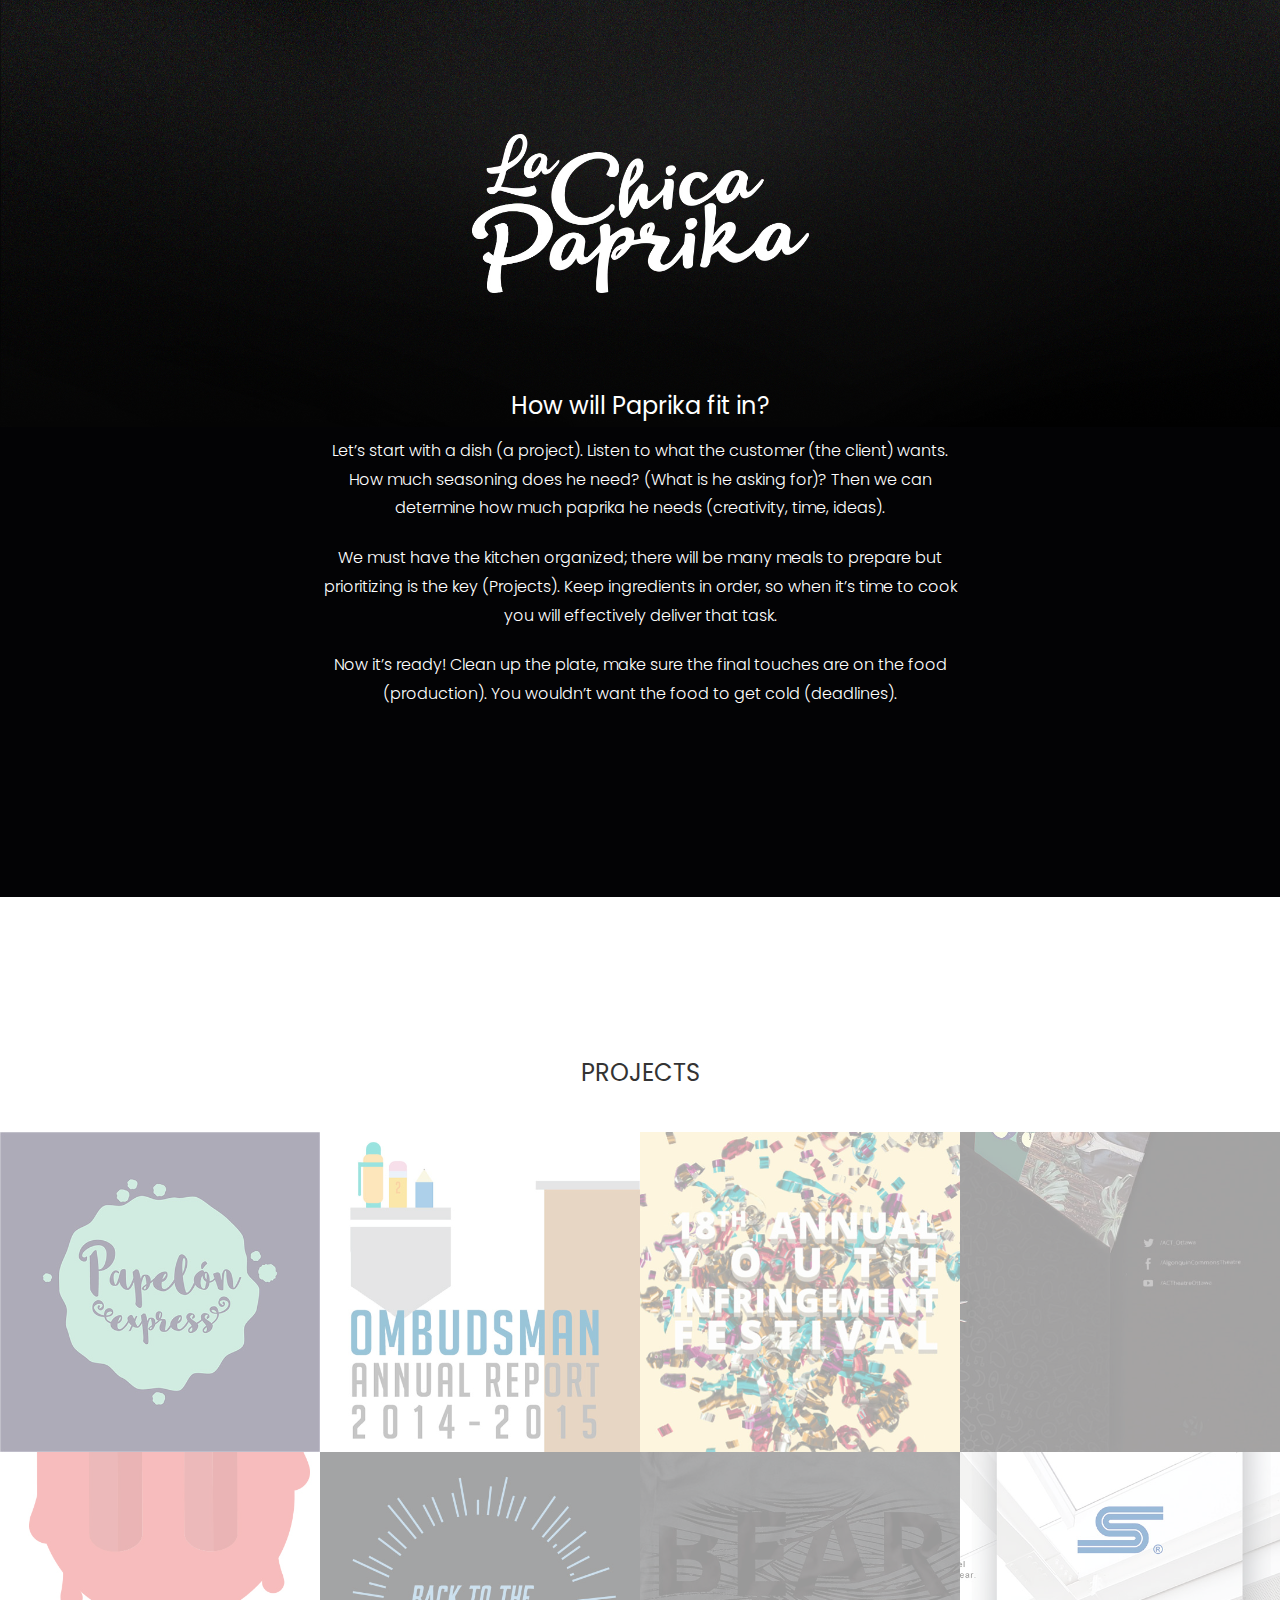
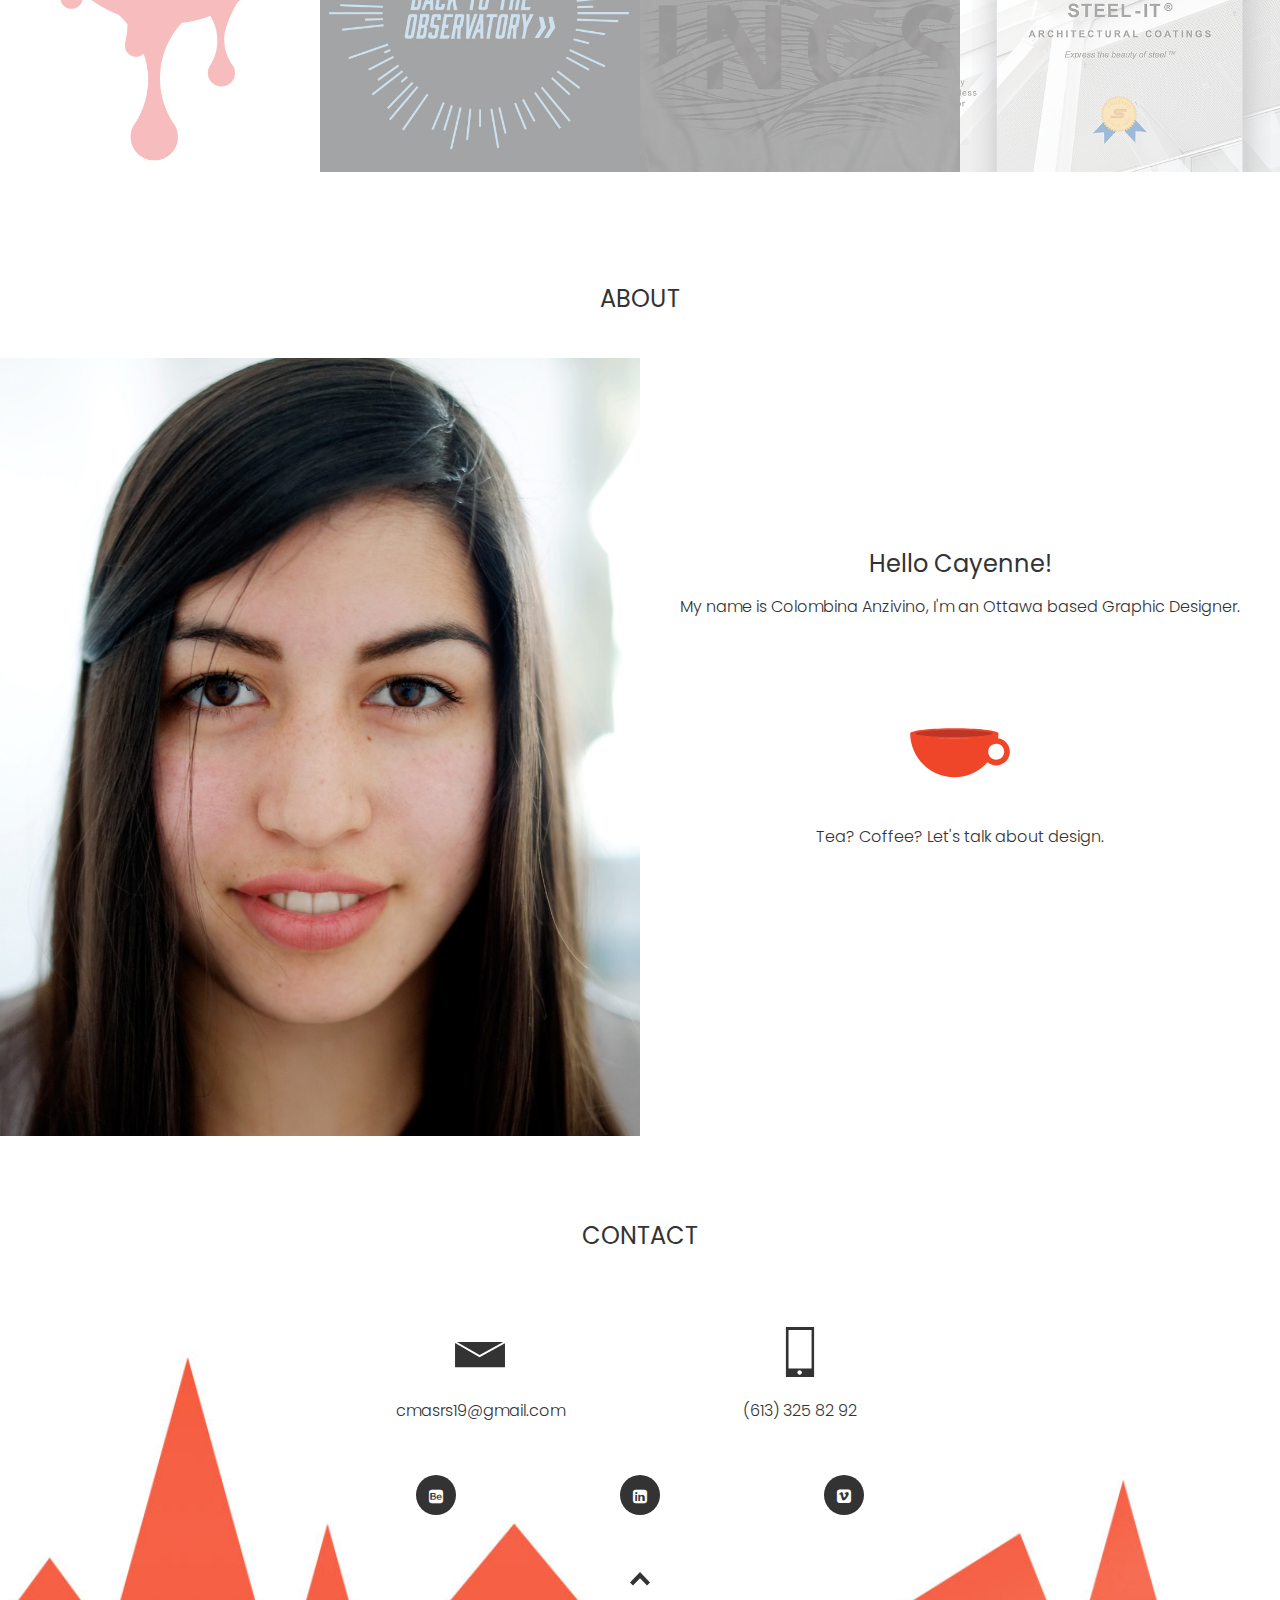
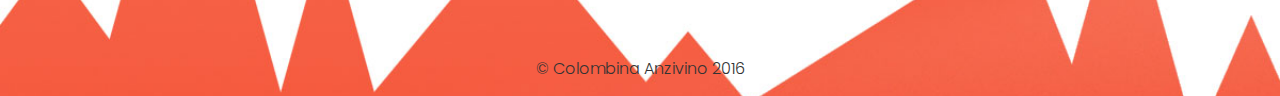
<file: index.html>
<!DOCTYPE html>
<html lang="en-ca">
<head>
	<meta charset="utf-8">
	<title>Colombina Anzivino · creative thinker Graphic Designer · Ottawa, Canada</title>
    <link href="http://netdna.bootstrapcdn.com/font-awesome/4.2.0/css/font-awesome.css" rel="stylesheet">
    <link href="css/grid.css" rel="stylesheet">
    <link href="css/typography.css" rel="stylesheet">
	<link href="css/main.css" rel="stylesheet">
    <meta name="handheldfriednly" content="true">
    <meta name="mobileoptimized" content="240">
    <meta name="viewport" content="width=device-width,initial-scale=1">
    <link href='https://fonts.googleapis.com/css?family=Poppins:400,500,600,700,300' rel='stylesheet' type='text/css'>
    <link rel="shotcut icon" href="favicon.ico">
    <link rel="shortcut icon" href="/favicon.ico" type="image/x-icon" />
<link rel="apple-touch-icon" href="/apple-touch-icon.png" />
<link rel="apple-touch-icon" sizes="57x57" href="iconified/apple-touch-icon-57x57.png" />
<link rel="apple-touch-icon" sizes="72x72" href="iconified/apple-touch-icon-72x72.png" />
<link rel="apple-touch-icon" sizes="76x76" href="iconified/apple-touch-icon-76x76.png" />
<link rel="apple-touch-icon" sizes="114x114" href="iconified/apple-touch-icon-114x114.png" />
<link rel="apple-touch-icon" sizes="120x120" href="iconified/apple-touch-icon-120x120.png" />
<link rel="apple-touch-icon" sizes="144x144" href="iconified/apple-touch-icon-144x144.png" />
<link rel="apple-touch-icon" sizes="152x152" href="iconified/apple-touch-icon-152x152.png" />
    <meta name="description" content="put in description">
    <!-- Facebook meta tags, and pinterest-->
    <meta property="og:type" content="article">
    <meta property="og:title" content="Colombina Anzivino · Creative Thinker Graphic Designer">
    <meta property="og:description" content="copy description">
    <meta property="og:site_name" content="Colombina Anzivino">
    <meta property="og:url" content="http://martinecormier.ca">
    <meta property="og:image" content="http://colombinaanzivino.ca/img/   add images can put up to 5">
    <meta property="og:image" content="http://colombinaanzivino.ca/img/">
    <meta property="og:image" content="http://colombinaanzivino.ca/img/">
    <meta property="og:image" content="http://colombinaanzivino.ca/img/">
    <meta property="og:image" content="http://colombinaanzivino.ca/img/">
    
     <!-- Twitter meta tags-->
    <meta name="twitter:card" content="gallery">
    <meta name="twitter:title" content="Colombina Anzivino · Creative Thinker ·s Graphic Designer">
    <meta name="twitter:url" content="http://colombinaanzivino.ca">
    <meta name="twitter:description" content="copy description">
    <meta name="twitter:image0" content="url">
    <meta name="twitter:image1" content="">
    <meta name="twitter:image2" content="">
    <meta name="twitter:image3" content="">
</head>
<body>
<header>  
    <section id="top" class="top-nav">
    <div class="nav-bar">
        <h1 class="logo-title"><img class="logo" src="img/logo-2.svg" alt="logo"></h1>
    
        <a href="img/toggle.png" class="nav-btn"> MENU</a>
    
        <nav class="nav nav-top" data-state="collapsed">
            <ul> 
                <li><a href="#content-2">PROJECTS</a></li>
                <li><a href="#content-1">ABOUT</a></li>
                <li><a href="#content-3">CONTACT</a></li>
            </ul>
        </nav>
    </div>
    
    <div class="nav-larg">
        <h1 class="logo-title-2"><img class="logo-2" src="img/logo-2.svg" alt="logo"></h1>
    
        <nav class="nav-2">
            <ul>
                <li><a class="fancy-link ease-all" href="#content-2">PROJECTS</a></li>
                <li><a class="fancy-link ease-all" href="#content-1">ABOUT</a></li>
                <li><a class="fancy-link ease-all" href="#content-3">CONTACT</a></li>
            </ul>
        </nav>
    </div>
    </section>
</header>
    
         <img class="lachickaimg" src="img/banner-paprika.jpg"> 
    <div class="lachicka"> 
        <br>
        <h3>How will Paprika fit in?</h3>
            <p>Let’s start with a dish (a project). Listen to what the customer (the client) wants. How much seasoning does he need? (What is he asking for)? Then we can determine how much paprika he needs (creativity, time, ideas).</p>
            <p>We must have the kitchen organized; there will be many meals to prepare but prioritizing is the key (Projects). Keep ingredients in order, so when it’s time to cook you will effectively deliver that task.</p> 
            <p>Now it’s ready! Clean up the plate, make sure the final touches are on the food (production).  You wouldn’t want the food to get cold (deadlines).</p>
        <br>
    </div>  
    
    
    <section class="sec-2">
        <h2 id="content-2">PROJECTS</h2>
        
        <div class="grid gallery pro-1">
	       
            <div class="unit unit-s-1 unit-m-1-2 unit-l-1-4">
		      <a href="#img1"><img class="img-flex" src="img/img-1.jpg" alt=""></a>
                <article id="img1">
                <figure>
				    <a href="#img2"><img class="img-flex img" src="img/imgin-1.jpg" alt=""></a>
                </figure>
                <nav>
				    <a class="close" href="#close">Close</a>
                </nav>
               </article>
	       </div>
    
	       <div class="unit unit-s-1 unit-m-1-2 unit-l-1-4">
		      <a href="#img2"><img class="img-flex" src="img/img-2.jpg" alt=""></a>
                <article id="img2">
                <figure>
				    <a href="#img3"><img class="img-flex img" src="img/imgin-2.jpg" alt=""></a>
				    <figcaption>Ombudsman</figcaption>
                </figure>
                <nav>
				    <a class="close" href="#close">Close</a>
                </nav>
                </article>
	       </div>
	       <div class="unit unit-s-1 unit-m-1-2 unit-l-1-4">
		      <a href="#img3"><img class="img-flex" src="img/img-3.jpg" alt=""></a>
                <article id="img3">
                <figure>
				    <a href="#img4"><img class="img-flex img" src="img/imgin-3.jpg" alt=""></a>
				    <figcaption>Ombudsman</figcaption>
                </figure>
                <nav>
				    <a class="close" href="#close">Close</a>
                </nav>
                </article>
	       </div>
            
	   <div class="unit unit-s-1 unit-m-1-2 unit-l-1-4">
		  <a href="#img4"><img class="img-flex" src="img/img-4.jpg" alt=""></a>
            <article id="img4">
                <figure>
				    <a href="#img5"><img class="img-flex img" src="img/imgin-4.jpg" alt=""></a>
				    <figcaption>Ombudsman</figcaption>
                </figure>
            <nav>
				<a class="close" href="#close">Close</a>
            </nav>
        </article>
	</div>
    
    <div class="unit unit-s-1 unit-m-1-2 unit-l-1-4">
		<a href="#img5"><img class="img-flex" src="img/img-5.jpg" alt=""></a>
        <article id="img5">
            <figure>
				<a href="#img6"><img class="img-flex img" src="img/imgin-5.jpg" alt=""></a>
            </figure>
            <nav>
				<a class="close" href="#close">Close</a>
            </nav>
        </article>
	</div>
    
    <div class="unit unit-s-1 unit-m-1-2 unit-l-1-4">
		<a href="#img6"><img class="img-flex" src="img/img-6.jpg" alt=""></a>
        <article id="img6">
            <figure>
				<a href="#img7"><img class="img-flex img" src="img/imgin-6.jpg" alt=""></a>
            </figure>
            <nav>
				<a class="close" href="#close">Close</a>
            </nav>
        </article>
	</div>
    
    <div class="unit unit-s-1 unit-m-1-2 unit-l-1-4">
		<a href="#img7"><img class="img-flex" src="img/img-7.jpg" alt=""></a>
        <article id="img7">
            <figure>
				<a href="#img8"><img class="img-flex img" src="img/imgin-7.jpg" alt=""></a>
            </figure>
            <nav>
				<a class="close" href="#close">Close</a>
            </nav>
        </article>
	</div>
    
    <div class="unit unit-s-1 unit-m-1-2 unit-l-1-4">
		<a href="#img8"><img class="img-flex" src="img/img-8.jpg" alt=""></a>
        <article id="img8">
            <figure>
				<a href="#img9"><img class="img-flex img" src="img/imgin-8.jpg" alt=""></a>
            </figure>
            <nav>
				<a class="close" href="#close">Close</a>
            </nav>
        </article>
	</div>
</div>
    </section>
    <section class="sec-1" id="content-1">
       <h2>ABOUT</h2>
        <div class="grid"> 
        <div class="unit unit-s-1 unit-m-1-2 unit-l-1-2 photo-section">
       <img src="img/portrait-2.jpg">
       </div>
        <div class="unit unit-s-1 unit-m-1-2 unit-l-1-2 vertical-align">
            <h3>Hello Cayenne!</h3> 
                <p class="text-section">My name is Colombina Anzivino, I'm an Ottawa based Graphic Designer.</p>
            <div class="coffee-sec center">
                <img class="icon-cup" src="img/cup-coffe.svg" alt="coffe cup">
                <p class="text-2">Tea? Coffee? Let's talk about design.</p>
            </div>
        </div> 
        </div>    

    </section>
    
    <section class="sec-3">
        <h2 class="center" id="content-3">CONTACT</h2>
        
        <div class="contact-sec grid">
            <div class="unit unit-s-1 unit-m-1-2 center">
                <img class="icon-set center" src="img/mail.svg" alt="e-mail icon">
                <p class="center">cmasrs19@gmail.com</p>
            </div>
            
            <div class="unit unit-s-1 unit-m-1-2 center">
                <img class="icon-set grid center" src="img/phone.svg" alt="phone icon">
                <p class="center">(613) 325 82 92</p>
            </div>
        </div>
        
        <div class="social-sec">
            
			<ul class="social">
				<li>
					<a class="ease-all" href="https://www.behance.net/anzivino">
						<i class="fa fa-behance-square"></i>
						<span class="hide-text">Behance</span>
					</a>
				</li>
				
				<li>
					<a class="ease-all" href="https://www.linkedin.com/colombinaanzivino">
						<i class="fa fa-linkedin-square"></i>
						<span class="hide-text">Linked in</span>
					</a>
				</li>
				
				<li>
					<a class="ease-all" href="http://www.vimeo.com/anzivinocolombina">
						<i class="fa fa-vimeo-square"></i>
						<span class="hide-text">Vimeo</span>
					</a>
				</li>
			</ul>
		</div>
        
        <div class="arrow">
            <a href="#top"><img class="icon-arrow" src="img/back-top.svg" alt="arrow"></a>
        </div>
        
        <footer>
            <p>© Colombina Anzivino 2016</p>
        </footer>
        
    </section>

</script>   
<script src="http://code.jquery.com/jquery-2.1.1.min.js"></script>
<script src="js/waypoints.min.js"></script>
<script src="js/main.js"></script>
<script>$('.unit a').click(function(){ $('body').css('overflow', 'hidden')});
$('.close').click(function(){ $('body').css('overflow', 'visible')});</script>  
<script>$(window).scroll(function(){
      if($(window).scrollTop()>850){
         $(".top-nav").fadeIn();
      }else{
         $(".top-nav").fadeOut();
      }

});</script>    
</body>
</html>
</file>
<file: css/grid.css>
.grid {
  margin: 0;
  padding: 0;
  letter-spacing: -0.31em;
  text-rendering: optimizespeed;
  display: -webkit-flex;
  -webkit-flex-flow: row wrap;
  display: -ms-flexbox;
  -ms-flex-flow: row wrap;
}

.grid-bottom {
  -webkit-align-items: flex-end;
  -ms-align-items: flex-end;
}

.opera-only :-o-prefocus, .grid {
  word-spacing: -0.43em;
}

.unit {
  letter-spacing: normal;
  text-rendering: auto;
  vertical-align: top;
  word-spacing: normal;
  display: inline-block;
  visibility: visible;
}

.grid-bottom .unit {
  vertical-align: bottom;
}

.unit-s-hidden {
  display: none;
  visibility: hidden;
}

.unit-s-1 {
  display: block;
  visibility: visible;
  width: 100%;
}

.unit-offset-s-0 {
  margin-left: 0;
}

.unit-s-1-2 {
  width: 50.0000%;
}

.unit-offset-s-1-2 {
  margin-left: 50.0000%;
}

.unit-s-1-3 {
  width: 33.3333%;
}

.unit-offset-s-1-3 {
  margin-left: 33.3333%;
}

.unit-s-2-3 {
  width: 66.6667%;
}

.unit-offset-s-2-3 {
  margin-left: 66.6667%;
}

.unit-s-1-2,.unit-s-1-3,.unit-s-2-3 {
  display: inline-block;
  visibility: visible;
}

@media only screen and (min-width: 30em) {

.unit-m-hidden {
  display: none;
  visibility: hidden;
}

.unit-m-1 {
  display: block;
  visibility: visible;
  width: 100%;
}

.unit-offset-m-0 {
  margin-left: 0;
}

.unit-m-1-2 {
  width: 50.0000%;
}

.unit-offset-m-1-2 {
  margin-left: 50.0000%;
}

.unit-m-1-3 {
  width: 33.3333%;
}

.unit-offset-m-1-3 {
  margin-left: 33.3333%;
}

.unit-m-2-3 {
  width: 66.6667%;
}

.unit-offset-m-2-3 {
  margin-left: 66.6667%;
}

.unit-m-1-4 {
  width: 25.0000%;
}

.unit-offset-m-1-4 {
  margin-left: 25.0000%;
}

.unit-m-3-4 {
  width: 75.0000%;
}

.unit-offset-m-3-4 {
  margin-left: 75.0000%;
}

.unit-m-1-2,.unit-m-1-3,.unit-m-2-3,.unit-m-1-4,.unit-m-3-4 {
  display: inline-block;
  visibility: visible;
}

}

@media only screen and (min-width: 50em) {

.unit-l-hidden {
  display: none;
  visibility: hidden;
}

.unit-l-1 {
  display: block;
  visibility: visible;
  width: 100%;
}

.unit-offset-l-0 {
  margin-left: 0;
}

.unit-l-1-2 {
  width: 50.0000%;
}

.unit-offset-l-1-2 {
  margin-left: 50.0000%;
}

.unit-l-1-3 {
  width: 33.3333%;
}

.unit-offset-l-1-3 {
  margin-left: 33.3333%;
}

.unit-l-2-3 {
  width: 66.6667%;
}

.unit-offset-l-2-3 {
  margin-left: 66.6667%;
}

.unit-l-1-4 {
  width: 25.0000%;
}

.unit-offset-l-1-4 {
  margin-left: 25.0000%;
}

.unit-l-3-4 {
  width: 75.0000%;
}

.unit-offset-l-3-4 {
  margin-left: 75.0000%;
}

.unit-l-1-5 {
  width: 20.0000%;
}

.unit-offset-l-1-5 {
  margin-left: 20.0000%;
}

.unit-l-2-5 {
  width: 40.0000%;
}

.unit-offset-l-2-5 {
  margin-left: 40.0000%;
}

.unit-l-3-5 {
  width: 60.0000%;
}

.unit-offset-l-3-5 {
  margin-left: 60.0000%;
}

.unit-l-4-5 {
  width: 80.0000%;
}

.unit-offset-l-4-5 {
  margin-left: 80.0000%;
}

.unit-l-1-6 {
  width: 16.6667%;
}

.unit-offset-l-1-6 {
  margin-left: 16.6667%;
}

.unit-l-5-6 {
  width: 83.3333%;
}

.unit-offset-l-5-6 {
  margin-left: 83.3333%;
}

.unit-l-1-2,.unit-l-1-3,.unit-l-2-3,.unit-l-1-4,.unit-l-3-4,.unit-l-1-5,.unit-l-2-5,.unit-l-3-5,.unit-l-4-5,.unit-l-1-6,.unit-l-5-6 {
  display: inline-block;
  visibility: visible;
}

}
</file>
<file: css/typography.css>
html {font-size: 1em;}

body {
  background-color: white;
  font-family:'poppins', sans-serif; 
  font-weight: 300;
  line-height: 1.45;
  color: #333;
}

p {margin-bottom: 1.3em;}

h1, h2, h3, h4 {
    font-family:'poppins', sans-serif; 
    margin: 1.414em 0 0.5em;
    font-weight: 400;
    line-height: 1.2;
    color: #333;
}

h1 {
  margin-top: 0;
}
h3 {font-size: 1.5em;
    margin:0;}

h4 {font-size: 1.414em;}

small, .font_small {font-size: 0.707em;}

.center{
    
    text-align: center;
}
</file>
<file: css/main.css>
@-moz-viewport { width: device-width; scale: 1;}
@-ms-viewport { width: device-width; scale: 1;}
@-o-viewport { width: device-width; scale: 1;}
@-webkit-viewport { width: device-width; scale: 1;}
@viewport { width: device-width; scale: 1;}

html {
    -moz-text-size-adjust: 100%;
    -ms-text-size-adjust: 100%;
    -webkit-text-size-adjust: 100%;
    text-size-adjust: 100%;   
}

body {
    font-family: 'poppins', sans-serif;
    margin: 0;
    padding: 0;
}

p {
    font-family: 'poppins', sans-serif;
}

.top-nav{
 display:none;   
}

.lachicka{
 background-color: #030305;
 height: 100%; 
padding-bottom: 9rem;    
margin-top: -6rem;    
 color: #fff;    
}

.lachicka h3{
padding-top: 2rem;    
 text-align: center; 
 color: #fff; 
 font-size: 1.5rem;  
}

.lachicka p{
 font-size: 1rem;
 line-height: 1.8;    
 text-align: center;
 padding-left: 25%;
 padding-right: 25%;     
    
}

.logo {
    width: 50%; 
}

img {
	width: 100%;
}

.hide-text {
    text-indent: 100%;
    white-space: nowrap;
    overflow: hidden;
}


.nav-btn,
.nav-btn:link,
.nav-btn:visited{
    margin-top: -1.4rem;
    text-align: right;
	position: absolute;
	right: 20%;
    text-decoration: none;
    color: black;
    font-weight: 500;
    
}

.nav a,
.nav a:link,
.nav a:visited{
    display: block;
	padding: 1rem;
	text-align: center;
	color: #333;
    top:0%;
	text-decoration: none;
}

.nav-top{
    max-height: 0;
    -moz-transition: all 250ms linear;
    -o-transition: all 250ms linear;
    -webkit-transition: all 250ms linear;
    transition: all 250ms linear;
    overflow:hidden;
}

.nav-top[data-state="expanded"]{
    max-height: 50rem;
}

.fancy-link,
.fancy-link:link,
.fancy-link:visited{
	color: #333;
	text-decoration: none;
    font-weight: 500;
}

.fancy-link:hover,
.fancy-link:focus{
	color:#333;
	border-bottom: 3px solid #ef4628;
}
	
ul,li{
    list-style-type: none;
    padding: 0;
    margin: 0;
}

.nav-bar{
    position: fixed;
    margin: 0; 
    padding: 1rem;
    background-color: #fff;
    display: block;
    z-index: 30000;
    width: 100%;
}

.nav-larg{
    display: none;
    background-color: #fff;
    width: 100%;
    text-align: right;
    position: fixed;
    z-index: 1000;
    margin-top: 0;
    font-size: 1rem;
}

.logo-2{
    max-width: 25rem;
}

@media only screen and (min-width:56em){
    .nav-bar{
        display: none;
    }

    .nav-larg{
        display: inline-block;
    }
    
    ul,li{
        list-style-type: none;
        padding: 0;
        margin: 0;
        display: inline-block;
    }
    
    .logo-title-2{
        float: left;
        padding: 2rem;
    }
    
    .nav-2 a,
    .nav-2 a:link,
    .nav-2 a:visited{
        display: block;
        margin: 2rem;
        text-align: center;
        color: #333;
        text-decoration: none;
    }
    
    .nav-2 ul{
     padding-top: 0.8rem;   
    }

    
    h1{
        font-size: 0;
    }
    
}

.logo-title{
 font-size: 1rem;   
}

.sec-1{
    text-align: center;
    padding-top: 2rem;
    width: 100%;
}

#content-1{
    margin: 0; 
}

.text-section{
 padding: 0 1.5rem 0 1.5rem ;   
}

.vertical-align{
margin-top: 15%;   
}

#content-1 h2{
 padding: 3rem 0 2rem 0;   
}

.img-about{
    margin-top: 2rem;
}

.text-2{
    margin-bottom: 2rem;
    text-align: center;
}

.info-1 p{
    text-align: left;
    margin-top: 4rem;
    margin-bottom: 4rem;
}

.icon-cup{
    width: 100px;
    padding-top: 4rem;
 
}

.icon-cup-2{
    width: 15rem;
    margin-top: 2rem;
}

.coffee-sec h2{
    margin-top: 2rem;
    font-size: 5rem;
    
}

.page{
    height: 100vh;
    width: 100%;
}

.not-found-btn{
    padding: 0.3em;
    text-align: center;
    color: #f55638;
    border: solid 2px #f55638;
    width: 160px;
    margin: 0 auto;
    border-radius: 40px;
}

.not-found-btn a,
.not-found-btn a:link,
.not-found-btn a:visited{
    color: #f55638;
    text-decoration: none;
}

.icon{
    width: 50%;
}

.info-1{
    margin: .5rem;
}

.info-1 h3{
    margin-top: 5rem;
}

.icon-arrow{
    width: 20px;
}

@media only screen and (min-width:20.375em){
    
    .logo{

    }

}


@media only screen and (min-width:62em){
    
    
    .img-about{
        
        width: 50%;
        float: left;
    
    }
    
}

/*PORTFOLIO*/

.sec-2{
    text-align: center;
	overflow: hidden;
}

#content-2{
    padding: 8rem 0 2rem 0;
    
}

ol,ul {
	list-style:none;
}

.arrow{
    text-align: center;  
    padding-top: 2rem;
    padding-bottom: 2rem;
}

.coffee-sec{
 
}

.img{
        max-width: 80%;
        margin: 10rem 2rem 0 2rem;
    }

/*------*/

.img-flex {
	display: block;
	width: 100%;
}

figure {
    margin: 0;
}

pro-1 {
    list-style: none;
    padding: 0;
}

a img {
    border: none;
}

.gallery {
	margin: 0;
    padding: 0;
}

.gallery:after {
    content: "";
    display: block;
    clear: both;
}

.gallery div {
    
}

.gallery div > a {
    max-height: 30rem;
	-webkit-transition: .5s;
    position: relative;
}

.gallery div > a img {
    max-width: 100%;
    -webkit-transition: .5s;
}

.gallery div > a:hover {
    z-index: 1;
}

.gallery article {
    width: 0;
    height: 0;
    overflow: scroll;
    position: fixed;
}

.gallery article:target {
    width: 100%;
    height: 100%;
    text-align: center;
    background: #fff;
    z-index: 1000;
     top: 0px;
    left: 0px;
}


.gallery article img {
    opacity: 0;
    -webkit-transition: .7s;
}

.gallery img {
    opacity: 1.0;
}

.gallery img:hover{
 opacity: 1.0;   
}


article .close {
    position: absolute;
    font-weight: 500;
    left: 50%;
    top: 100px;
    margin-left: -50px;
    width: 100px;
    color: #000;
    text-decoration: none;
    padding: 6px 6px 6px 0;
    text-transform: uppercase;
    -webkit-transition: .5s;
}


article .close:hover {
    color: #f55638;
}

@media only screen and (min-width:37em){

.gallery img {
    opacity: 0.4;
}

.gallery img:hover{
 opacity: 1.0;   
}
    .img{
        width: 50%;
        /*margin: 10rem 8rem 0 8rem;*/
    }
    
     .img-about {
        width: 50%;
        padding-bottom: 2rem;
        float: left;
        
    }
    
    .gallery article:target img {
    opacity: 1;
    margin-left: 25%;    
}

    
}

@media only screen and (min-width:46em){
    
    .img{
        width: 50%;
        /*margin: 10rem 10rem 0 10rem;*/
    }
    
     .img-about {
        width: 50%;
        padding-bottom: 2rem;
        float: left;
        
    }

}

@media only screen and (min-width:50em){
    
    .img{
        width: 50%;
       /*margin: 10rem 15rem 0 15rem;*/
    }
    
     .img-about {
        width: 50%;
        padding-bottom: 2rem;
        float: left;
        
    }
}

@media only screen and (min-width:62em){

    /*.img-about{
        width: 50%;
        padding-bottom: 2rem;
        float: left;
    }*/
    
    .img{
        width: 50%;
       /* margin: 10rem 18rem 0 18rem;*/
    }

    
}

@media only screen and (min-width:72em){
    
    .img{
        width: 50%;
        margin: 10rem 20rem 0 20rem;
    }
    
     .img-about {
        width: 50%;
        padding-bottom: 2rem;
        float: left;
        
    }

    
    
}

@media only screen and (min-width:82em){
    
    .img{
        width: 50%;
        margin: 10rem 22rem 0 22rem;
    }
    
    .img-about {
        width: 50%;
        padding-bottom: 2rem;
        float: left;
        
    }

}


/*CONTACT*/

.ease-all{
	-webkit-transition: all 350ms ease-in-out;
	-moz-transition: all 350ms ease-in-out;
	-ms-transition: all 350ms ease-in-out;
	-o-transition: all 350ms ease-in-out;
	transition: all 350ms ease-in-out;
}

.sec-3{
    font-family: 'poppins', sans-serif;
    padding-top: 3rem;
    background: transparent url("../img/footer.jpg") no-repeat center;
    background-size: cover;
    color: #333;
}

.icon-set{
    margin-top: 4rem;
    width: 50px;
    display: inline-block;
}

.info-text{
    width: 100px;
    display: inline-block;
    text-align: center;
}

.social-sec{
    padding: 0;
    margin-top: 2rem;
    text-align: center;
}

.sec-3 h2{
    margin-top: 2rem;
    color: #333;
}

.social-sec h3{
    margin-bottom: 5rem;
}

.social-icon{
    width: 50px;
    text-align: center;
}

.contact-sec{
    width: 50%;
    margin-left: 25%;

}
/* Social Icons */

.hide-text {
	text-indent: 100%;
	white-space: nowrap;
	overflow: hidden;
	display: block;
}

.social li a,
.social li a:link,
.social li a:visited{
	display: inline-block;
	width: 40px;
	height: 40px;
	margin-right: 1rem;
	text-align: center;
   
	-webkit-border-radius: 50%;
	-moz-border-radius: 50%;
	-ms-border-radius: 50%;
	-o-border-radius: 50%;
	border-radius: 50%;
	
	
	color: #fff;
	/*background-color: #222;*/
	
	-webkit-box-shadow: inset 0px 0px 0px 40px #333;
	-moz-box-shadow: inset 0px 0px 0px 40px #333;
	-ms-box-shadow: inset 0px 0px 0px 40px #333;
	-o-box-shadow: inset 0px 0px 0px 40px #333;
	box-shadow: inset 0px 0px 0px 40px #333;
	
}

.social i{
 padding-top: 0.8rem;   
}

.social li a:hover,
.social li a:focus,
.social li a:active{
	-webkit-box-shadow: inset 0px 0px 0px 3px #333;
	-moz-box-shadow: inset 0px 0px 0px 3px #333;
	-ms-box-shadow: inset 0px 0px 0px 3px #333;
	-o-box-shadow: inset 0px 0px 0px 3px #333;
	box-shadow: inset 0px 0px 0px 3px #333;
	color: #333;
}


.social-sec h3{
    padding-top: 3rem;
}

.social li{
    margin-left: 5rem;
    margin-right: 4rem;

    text-align: center;
    
}

footer{
      
}

footer p{
    margin: 0;
    padding: 2rem 0 1rem 0;
    text-align: center;
}
</file>
